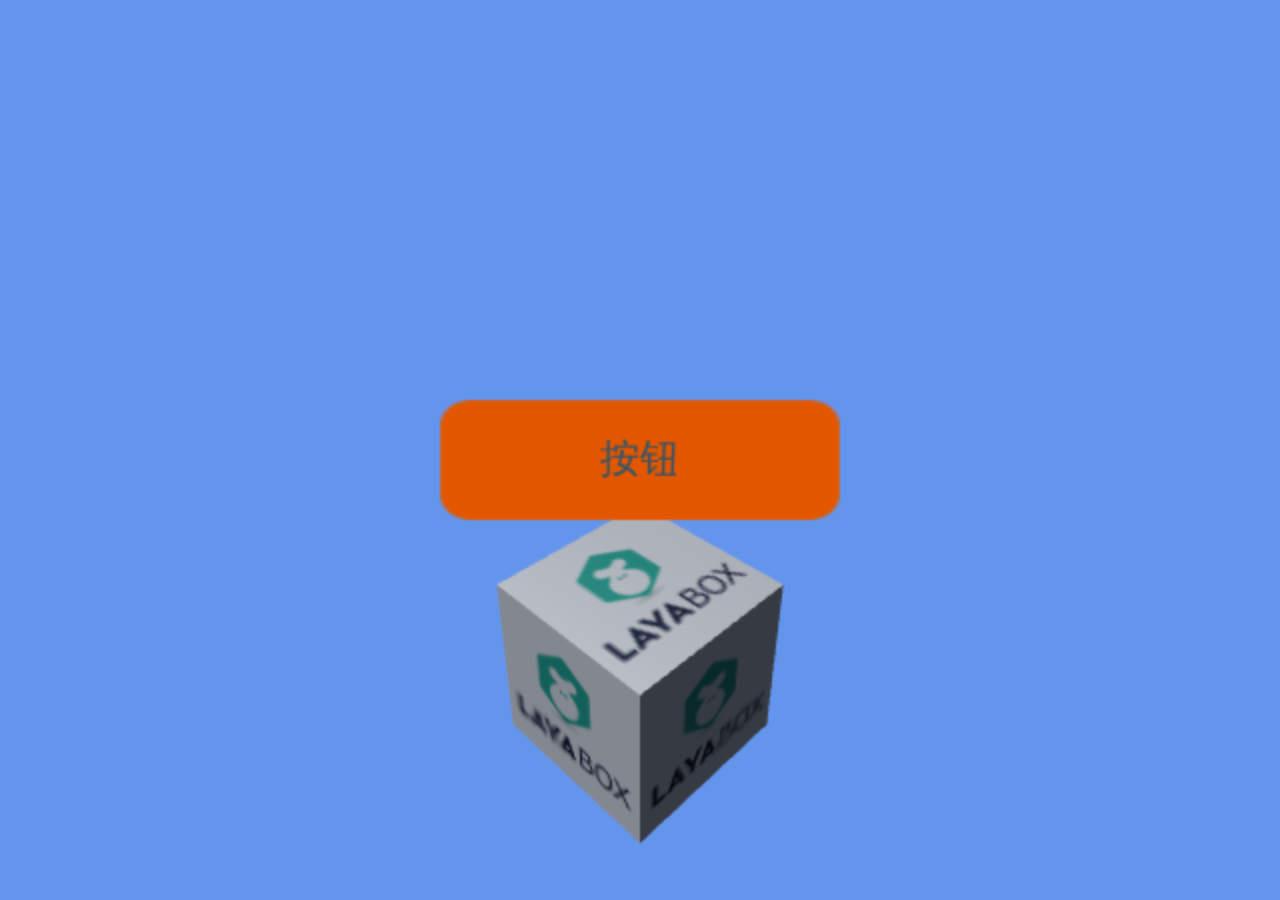
<file: web/index.html>
<html>

<head>
    <title>www.layabox.com</title>
    <meta charset='utf-8' />
    <meta name='renderer' content='webkit' />
    <meta name='viewport' content='width=device-width,initial-scale=1.0,minimum-scale=1.0,maximum-scale=1.0,user-scalable=no'
    />
    <meta name='apple-mobile-web-app-capable' content='yes' />
    <meta name='full-screen' content='true' />
    <meta name='x5-fullscreen' content='true' />
    <meta name='360-fullscreen' content='true' />
    <meta name='laya' screenorientation='landscape' />
    <meta http-equiv='expires' content='0' />
    <meta http-equiv='X-UA-Compatible' content='IE=edge,chrome=1' />
    <meta http-equiv='expires' content='0' />
    <meta http-equiv='Cache-Control' content='no-siteapp' />
</head>

<body>
    <script type="text/javascript">
        function loadLib(url) {
            var script = document.createElement("script");
            script.async = false;
            script.src = url;
            document.body.appendChild(script);
        }
    </script>
    <script type="text/javascript" src="index.js"></script>
</body>

</html>
</file>
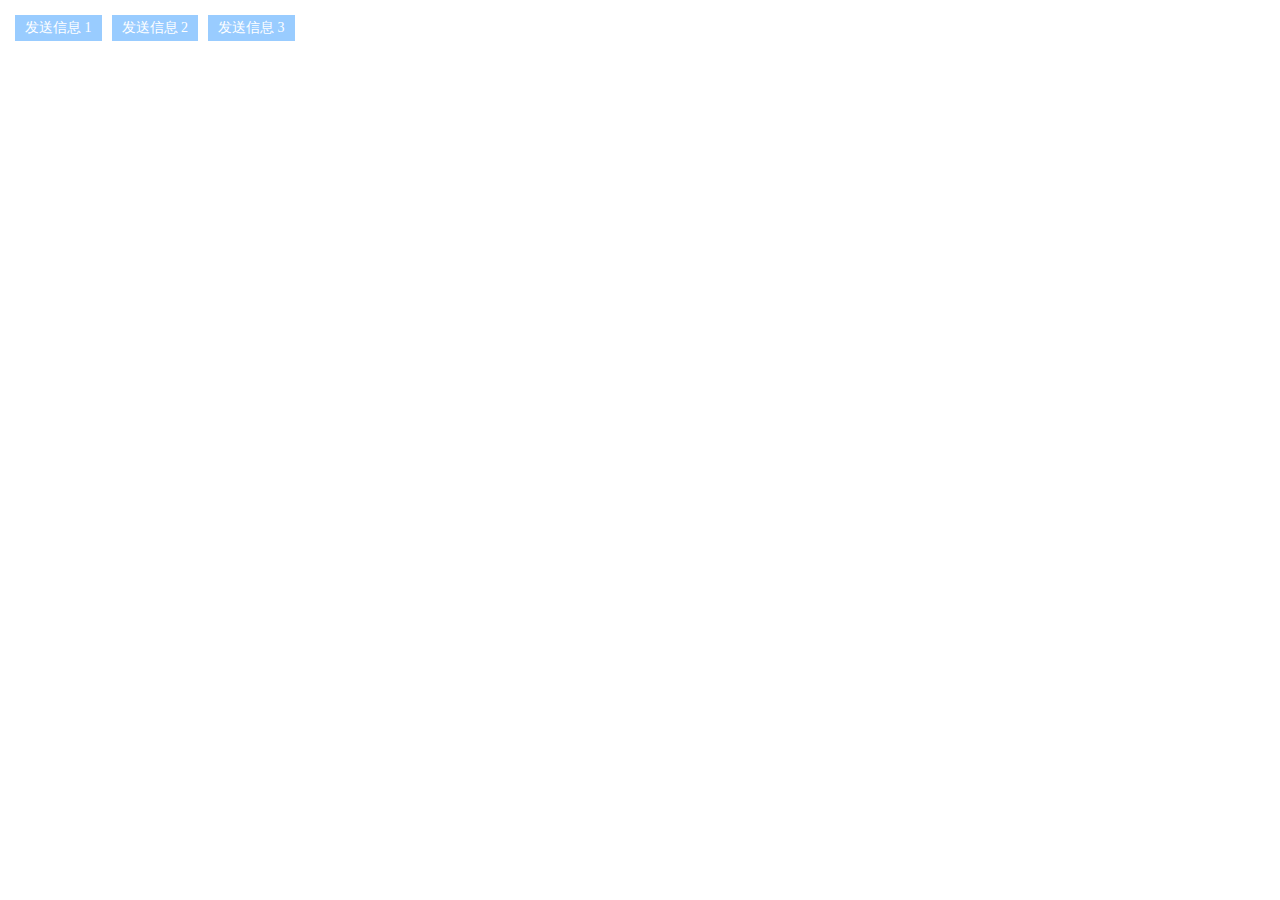
<file: demo.html>
<!DOCTYPE html>
<html lang="en">
<head>
  <meta charset="UTF-8">
  <meta name="viewport" content="width=device-width, initial-scale=1.0">
  <meta http-equiv="X-UA-Compatible" content="ie=edge">
  <title>Document</title>
  <style>
    html {
      font-size: 62.5%;
    }
    * {
      padding: 0;
      margin: 0;
      outline: none;
      text-decoration: none;
      font: 1.4rem/1.6rem "Microsoft YaHei";
    }
    body {
      padding: 1.5rem;
    }
    button {
      float: left;
      padding: .5rem 1rem;
      border: 0;
      background: #9cf;
      color: #fff;
      margin-right: 1rem;
    }
  </style>
</head>
<body>
  <button onclick="sendMessage('发送消息 1')">发送信息 1</button>
  <button onclick="sendMessage('发送消息 2')">发送信息 2</button>
  <button onclick="sendMessage('发送消息 3')">发送信息 3</button>
</body>
<script>
  document.onload = function() {
    function sendMessage(message) {
      Share.postMessage(message);
    }
  }
</script>
</html>
</file>
